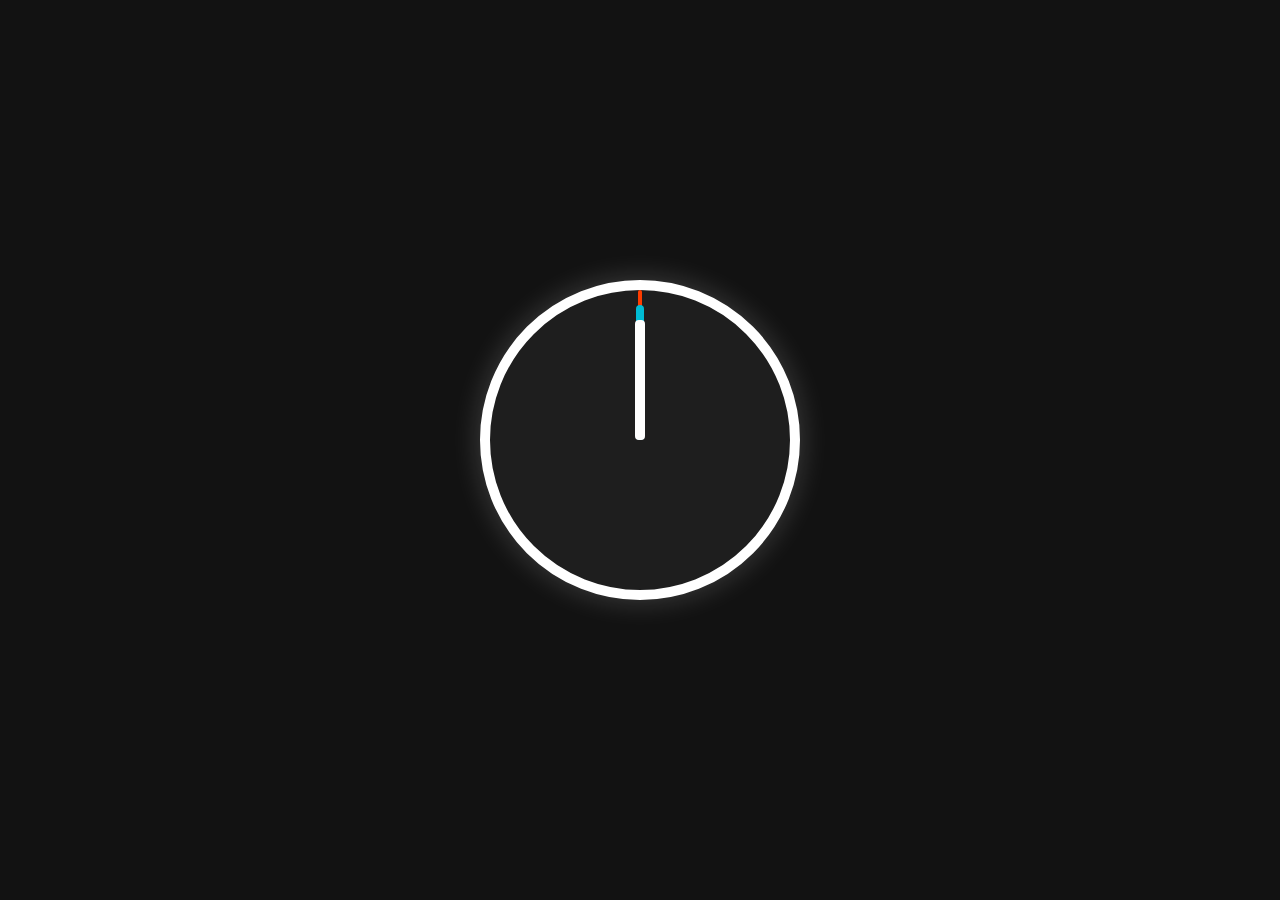
<file: Day 02 - CSS & JS Clock/index.html>
<!DOCTYPE html>
<html lang="en">

    <head>
        <meta charset="UTF-8">
        <meta name="viewport" content="width=device-width, initial-scale=1.0">
        <title>Day 02 - CSS & JS Clock</title>
        <meta name="description" content="Day 02 - CSS & JS Clock">
        <link rel="stylesheet" href="style.css">
    </head>

    <body>
        <div class="clock-face">
            <div class="hand second-hand"></div>
            <div class="hand minute-hand"></div>
            <div class="hand hour-hand"></div>
        </div>
        <div class="digital-clock">
            <code class="time" id="time"></code>
        </div>
        <script type="text/javascript" src="script.js"></script>
    </body>

</html>
</file>
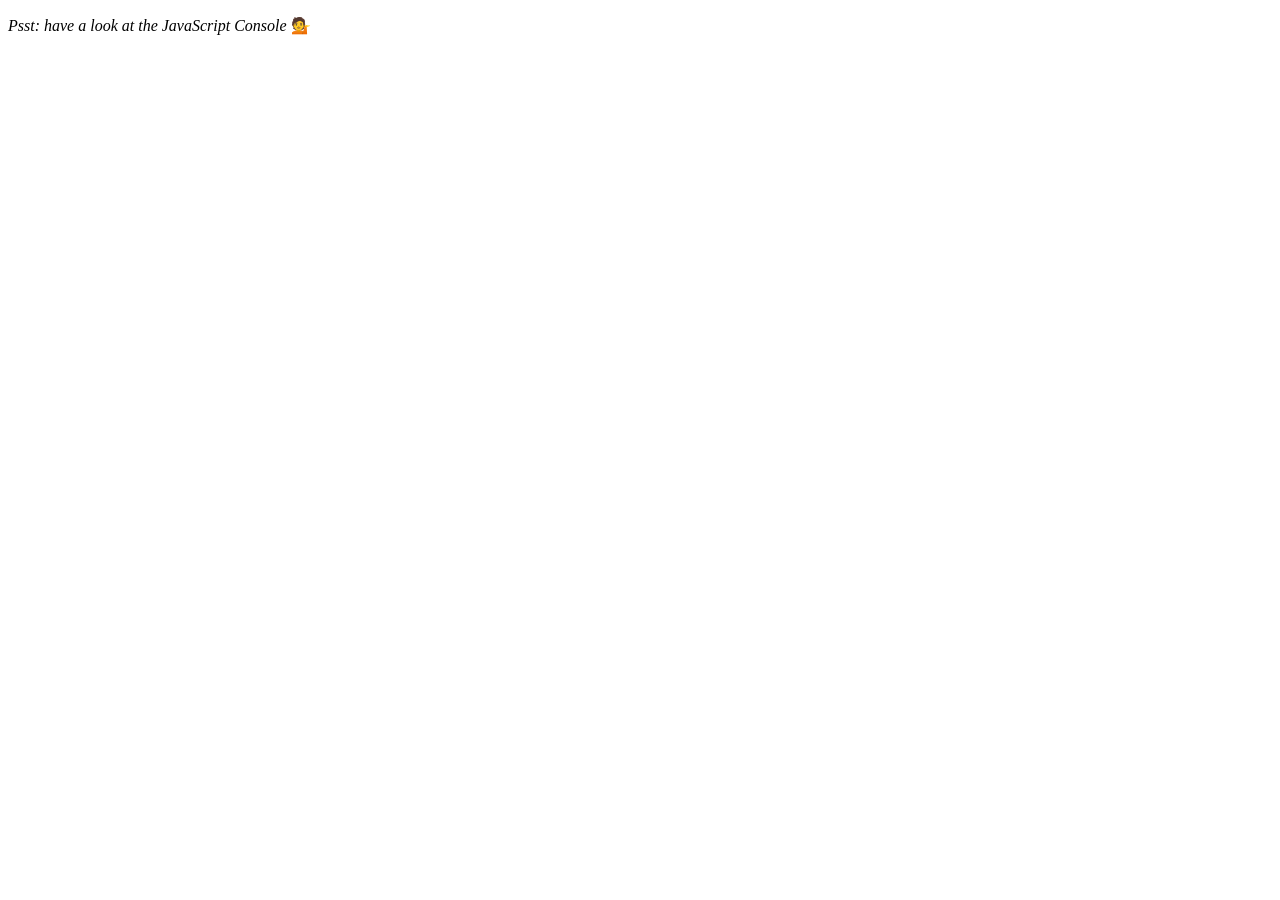
<file: Day 04 - Array Cardio Day 1/index.html>
<!DOCTYPE html>
<html lang="en">

    <head>
        <meta charset="UTF-8">
        <title>Day 04 - Array Cardio 💪</title>
        <meta name="description" content="Day 04 - Array Cardio 💪">
        <link rel="icon" href="https://fav.farm/🔥" />
    </head>

    <body>
        <p><em>Psst: have a look at the JavaScript Console</em> 💁</p>
        <script>
            // Get your shorts on - this is an array workout!
            // ## Array Cardio Day 1

            // Some data we can work with

            const inventors = [
                { first: 'Albert', last: 'Einstein', year: 1879, passed: 1955 },
                { first: 'Isaac', last: 'Newton', year: 1643, passed: 1727 },
                { first: 'Galileo', last: 'Galilei', year: 1564, passed: 1642 },
                { first: 'Marie', last: 'Curie', year: 1867, passed: 1934 },
                { first: 'Johannes', last: 'Kepler', year: 1571, passed: 1630 },
                { first: 'Nicolaus', last: 'Copernicus', year: 1473, passed: 1543 },
                { first: 'Max', last: 'Planck', year: 1858, passed: 1947 },
                { first: 'Katherine', last: 'Blodgett', year: 1898, passed: 1979 },
                { first: 'Ada', last: 'Lovelace', year: 1815, passed: 1852 },
                { first: 'Sarah E.', last: 'Goode', year: 1855, passed: 1905 },
                { first: 'Lise', last: 'Meitner', year: 1878, passed: 1968 },
                { first: 'Hanna', last: 'Hammarström', year: 1829, passed: 1909 }
            ];

            const people = [
                'Bernhard, Sandra', 'Bethea, Erin', 'Becker, Carl', 'Bentsen, Lloyd', 'Beckett, Samuel', 'Blake, William', 'Berger, Ric', 'Beddoes, Mick', 'Beethoven, Ludwig',
                'Belloc, Hilaire', 'Begin, Menachem', 'Bellow, Saul', 'Benchley, Robert', 'Blair, Robert', 'Benenson, Peter', 'Benjamin, Walter', 'Berlin, Irving',
                'Benn, Tony', 'Benson, Leana', 'Bent, Silas', 'Berle, Milton', 'Berry, Halle', 'Biko, Steve', 'Beck, Glenn', 'Bergman, Ingmar', 'Black, Elk', 'Berio, Luciano',
                'Berne, Eric', 'Berra, Yogi', 'Berry, Wendell', 'Bevan, Aneurin', 'Ben-Gurion, David', 'Bevel, Ken', 'Biden, Joseph', 'Bennington, Chester', 'Bierce, Ambrose',
                'Billings, Josh', 'Birrell, Augustine', 'Blair, Tony', 'Beecher, Henry', 'Biondo, Frank'
            ];

            // Array.prototype.filter()
            // 1. Filter the list of inventors for those who were born in the 1500's
            console.log("1. Filter the list of inventors for those who were born in the 1500's")
            console.table(inventors.filter((inventor) => inventor.year >= 1500 && inventor.year < 1600));

            // Array.prototype.map()
            // 2. Give us an array of the inventors first and last names
            console.log("2. Give us an array of the inventors first and last names")
            console.log(inventors.map((inventor) => inventor.first + " " + inventor.last))

            // Array.prototype.sort()
            // 3. Sort the inventors by birthdate, oldest to youngest
            console.log("3. Sort the inventors by birthdate, oldest to youngest");
            console.table(inventors.toSorted((inventorA, inventorB) => inventorA.year - inventorB.year))


            // Array.prototype.reduce()
            // 4. How many years did all the inventors live all together?
            console.log("4. How many years did all the inventors live all together?");
            console.log(inventors.reduce((acc, inventor) => acc + (inventor.passed - inventor.year), 0));

            // 5. Sort the inventors by years lived
            console.log("5. Sort the inventors by years lived");
            console.table(inventors.toSorted((inventorA, inventorB) => {
                const inventorA_age = inventorA.passed - inventorA.year;
                const inventorB_age = inventorB.passed - inventorB.year;

                return inventorB_age - inventorA_age;
            }).map((inventor) => { return { ...inventor, age: inventor.passed - inventor.year } }));

            // 6. create a list of Boulevards in Paris that contain 'de' anywhere in the name
            // https://en.wikipedia.org/wiki/Category:Boulevards_in_Paris
            const filteredBoulevards = [];
            document.querySelectorAll(".mw-category-group li a").forEach((boulevard) => boulevard.textContent.includes("de") && filteredBoulevards.push(boulevard.innerHTML));
            console.log(filteredBoulevards);

            // 7. sort Exercise
            // Sort the people alphabetically by last name
            console.log(people.toSorted((prev, next) => {
                const [prev_name_last, prev_name_first] = prev.split(", ");
                const [next_name_last, next_name_first] = next.split(", ");

                return prev_name_last > next_name_last ? 1 : -1;
            }))

            // 8. Reduce Exercise
            // Sum up the instances of each of these
            const data = ['car', 'car', 'truck', 'truck', 'bike', 'walk', 'car', 'van', 'bike', 'walk', 'car', 'van', 'car', 'truck'];
            console.log(data.reduce((acc, curr) => {
                if (acc.hasOwnProperty(curr)) {
                    acc[curr]++;
                } else {
                    acc[curr] = 1;
                }
                return acc;
            }, {}))

        </script>
    </body>

</html>
</file>
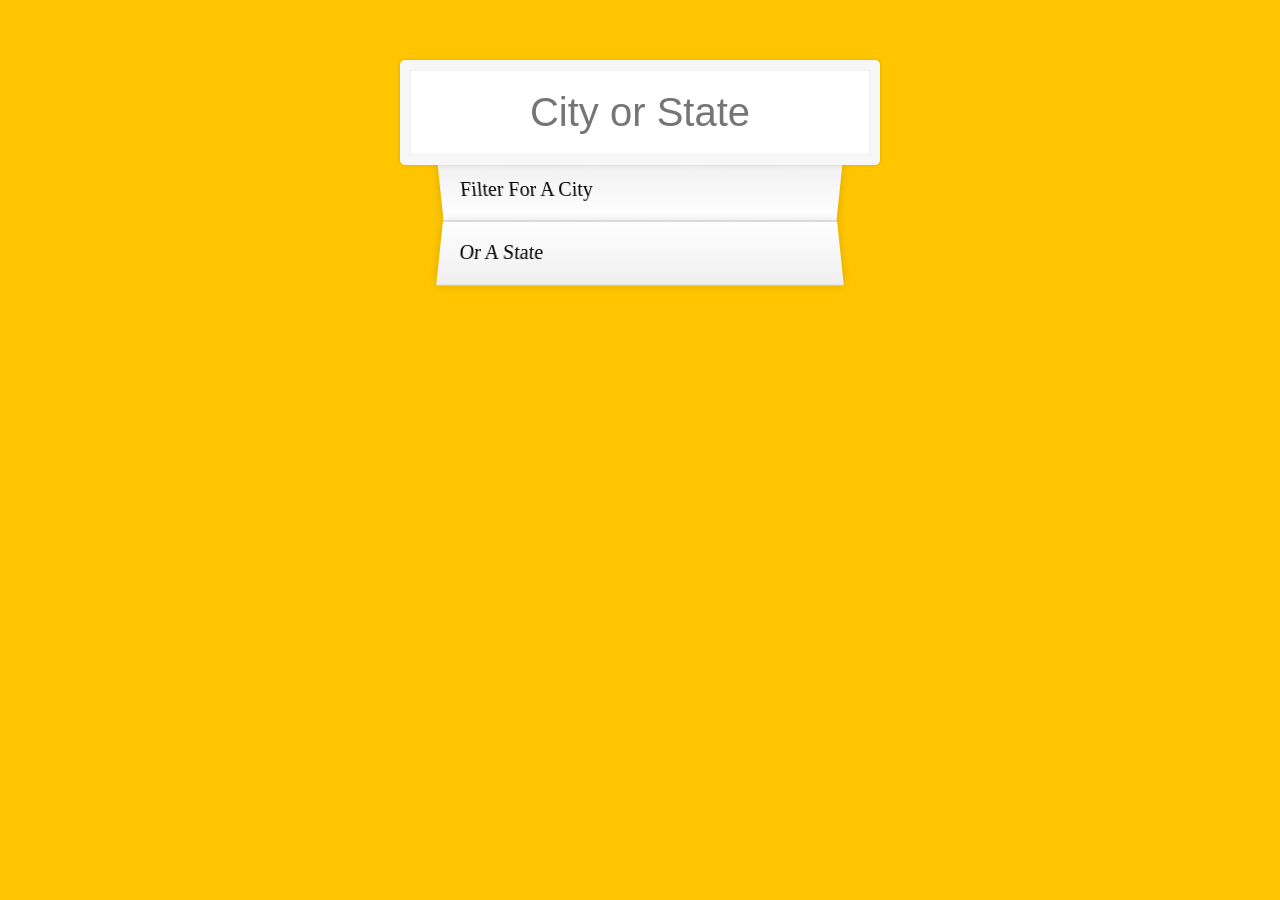
<file: Day 06 - Type Ahead/index.html>
<!DOCTYPE html>
<html lang="en">

    <head>
        <meta charset="UTF-8">
        <title>Day 06 - Type Ahead 👀</title>
        <link rel="stylesheet" href="style.css">
        <link rel="icon" href="https://fav.farm/🔥" />
        <meta name="description" content="Day 06 - Type Ahead">
    </head>

    <body>

        <form class="search-form">
            <input type="text" class="search" placeholder="City or State">
            <ul class="suggestions">
                <li>Filter for a city</li>
                <li>or a state</li>
            </ul>
        </form>
        <script>
            const endpoint = 'https://gist.githubusercontent.com/Miserlou/c5cd8364bf9b2420bb29/raw/2bf258763cdddd704f8ffd3ea9a3e81d25e2c6f6/cities.json';
            const cities = [];

            fetch(endpoint).then((res) => res.json()).then((fetchedCities) => {
                cities.push(...fetchedCities);
            });

            function numberWithCommas(x) {
                return x.toString().replace(/\B(?=(\d{3})+(?!\d))/g, ',');
            }

            const inputText = document.querySelector(".search");
            const suggestionsSection = document.querySelector(".suggestions");

            function getFilteredCities(wordToSearch) {
                const regex = new RegExp(wordToSearch, "gi");
                return cities.filter((city) => {
                    return city.city.match(regex) || city.state.match(regex);
                })
            }

            function filterCities() {
                const searchValue = this.value;
                const filteredCities = getFilteredCities(searchValue);

                let html = ""

                filteredCities.forEach((city) => {
                    const regex = new RegExp(searchValue, "gi");
                    const higlightedCity = city.city.replace(regex, `<span class="hl">${searchValue}</span>`);
                    const higlightedState = city.state.replace(regex, `<span class="hl">${searchValue}</span>`);
                    const formattedPopulation = numberWithCommas(city.population);

                    html += `<li>
                        <span class="name">${higlightedCity}, ${higlightedState}</span>
                        <span class="population">${formattedPopulation}</span>
                    </li>`
                });

                // console.log(html);

                suggestionsSection.innerHTML = html;
            }

            inputText.addEventListener("change", filterCities);
            inputText.addEventListener("keyup", filterCities);
        </script>
    </body>

</html>
</file>
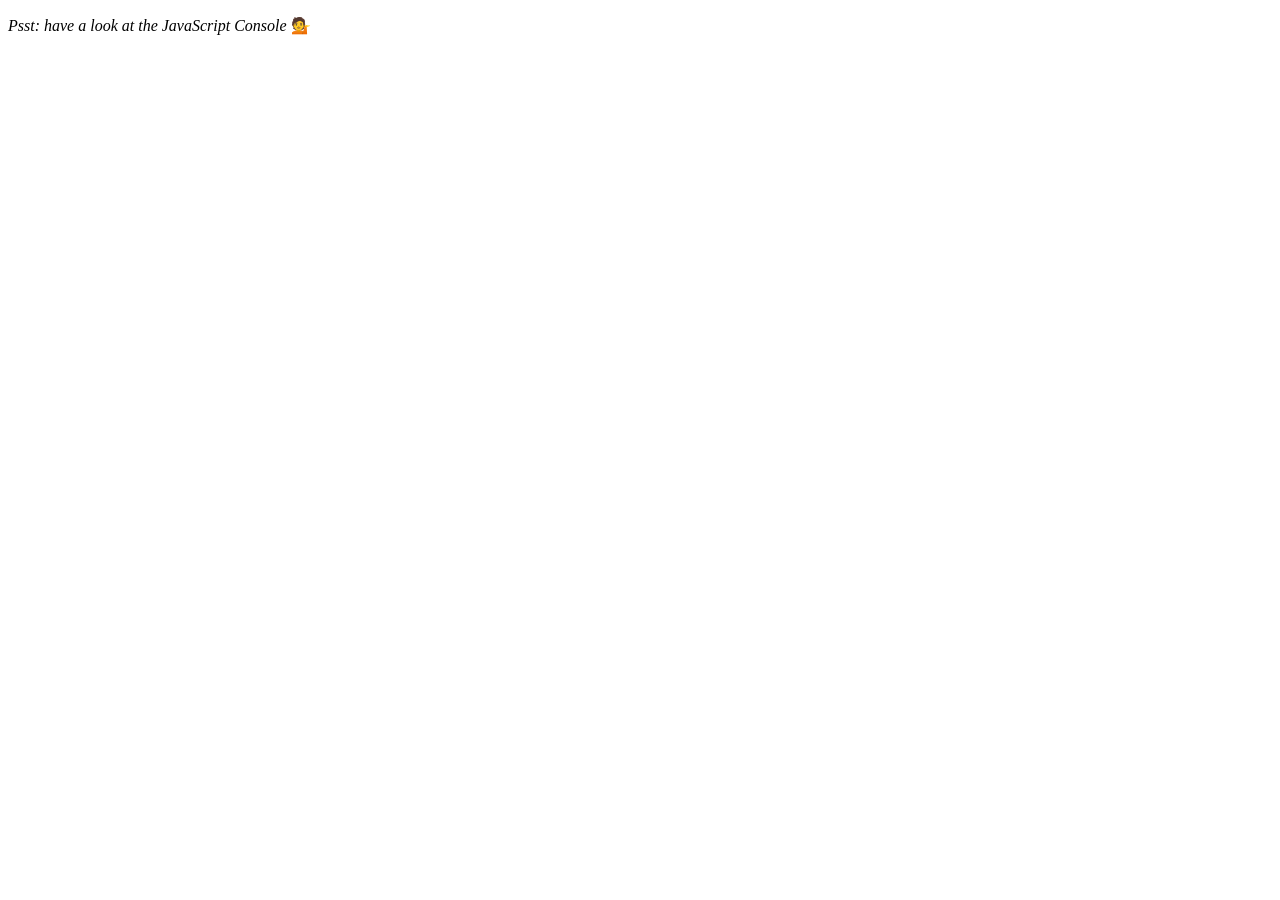
<file: Day 07 - Array Cardio Day 2/index.html>
<!DOCTYPE html>
<html lang="en">

    <head>
        <meta charset="UTF-8">
        <title>Day 07 - Array Cardio (Day 2)</title>
        <link rel="icon" href="https://fav.farm/🔥" />
        <meta name="description" content="Day 07 - Array Cardio (Day 2)">
    </head>

    <body>
        <p><em>Psst: have a look at the JavaScript Console</em> 💁</p>
        <script>
            // ## Array Cardio Day 2

            const people = [
                { name: 'Wes', year: 1988 },
                { name: 'Kait', year: 1986 },
                { name: 'Irv', year: 1970 },
                { name: 'Lux', year: 2015 }
            ];

            const comments = [
                { text: 'Love this!', id: 523423 },
                { text: 'Super good', id: 823423 },
                { text: 'You are the best', id: 2039842 },
                { text: 'Ramen is my fav food ever', id: 123523 },
                { text: 'Nice Nice Nice!', id: 542328 }
            ];

            const currDate = new Date();
            const currYear = currDate.getFullYear();

            // Some and Every Checks
            // Array.prototype.some() // is at least one person 19 or older?
            console.log("Is at least one person 19 or older?")
            console.log(people.some((person) => (currYear - person.year) >= 19))

            // Array.prototype.every() // is everyone 19 or older?
            console.log("Is everyone 19 or older?")
            console.log(people.every((person) => (currYear - person.year) >= 19))

            // Array.prototype.find()
            // Find is like filter, but instead returns just the one you are looking for
            // find the comment with the ID of 823423
            console.log("Find the comment with the ID of 823423");
            console.log(comments.find((comment) => comment.id === 823423));

            // Array.prototype.findIndex()
            // Find the comment with this ID
            // delete the comment with the ID of 823423
            const indexOfComment = comments.findIndex((comment) => comment.id === 823423);
            if (indexOfComment > -1) {
                console.log(comments.toSpliced(indexOfComment, 1));
            }

        </script>
    </body>

</html>
</file>
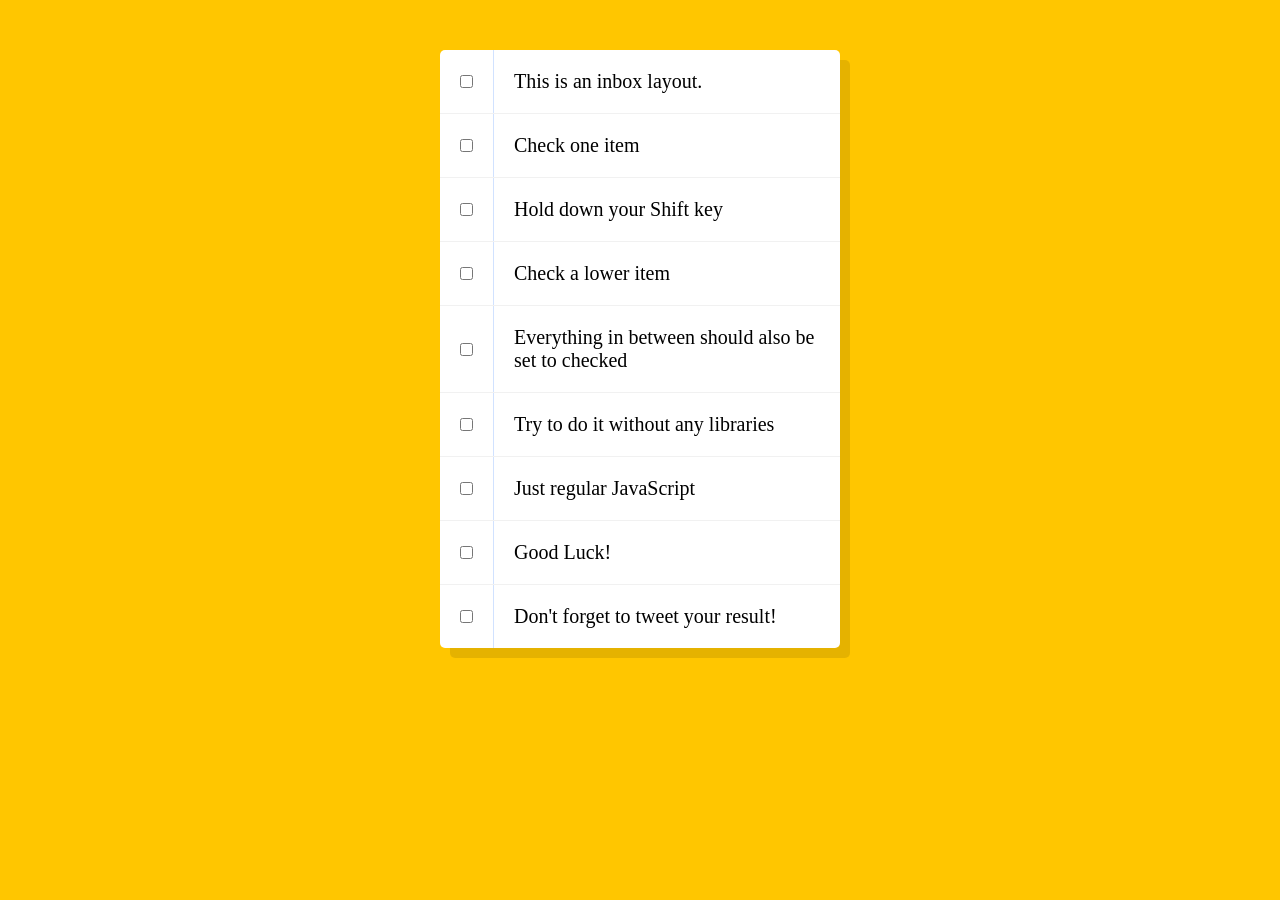
<file: Day 10 - Hold Shift and Check Checkboxes/index.html>
<!DOCTYPE html>
<html lang="en">

    <head>
        <meta charset="UTF-8">
        <title>Hold Shift to Check Multiple Checkboxes</title>
        <link rel="icon" href="https://fav.farm/🔥" />
    </head>

    <body>
        <style>
            html {
                font-family: sans-serif;
                background: #ffc600;
            }

            .inbox {
                max-width: 400px;
                margin: 50px auto;
                background: white;
                border-radius: 5px;
                box-shadow: 10px 10px 0 rgba(0, 0, 0, 0.1);
            }

            .item {
                display: flex;
                align-items: center;
                border-bottom: 1px solid #F1F1F1;
            }

            .item:last-child {
                border-bottom: 0;
            }

            input:checked+p {
                background: #F9F9F9;
                text-decoration: line-through;
            }

            input[type="checkbox"] {
                margin: 20px;
            }

            p {
                margin: 0;
                padding: 20px;
                transition: background 0.2s;
                flex: 1;
                font-family: 'helvetica neue';
                font-size: 20px;
                font-weight: 200;
                border-left: 1px solid #D1E2FF;
            }
        </style>
        <!--
   The following is a common layout you would see in an email client.

   When a user clicks a checkbox, holds Shift, and then clicks another checkbox a few rows down, all the checkboxes inbetween those two checkboxes should be checked.

  -->
        <div class="inbox">
            <div class="item">
                <input type="checkbox">
                <p>This is an inbox layout.</p>
            </div>
            <div class="item">
                <input type="checkbox">
                <p>Check one item</p>
            </div>
            <div class="item">
                <input type="checkbox">
                <p>Hold down your Shift key</p>
            </div>
            <div class="item">
                <input type="checkbox">
                <p>Check a lower item</p>
            </div>
            <div class="item">
                <input type="checkbox">
                <p>Everything in between should also be set to checked</p>
            </div>
            <div class="item">
                <input type="checkbox">
                <p>Try to do it without any libraries</p>
            </div>
            <div class="item">
                <input type="checkbox">
                <p>Just regular JavaScript</p>
            </div>
            <div class="item">
                <input type="checkbox">
                <p>Good Luck!</p>
            </div>
            <div class="item">
                <input type="checkbox">
                <p>Don't forget to tweet your result!</p>
            </div>
        </div>

        <script>
            const checkboxes = document.querySelectorAll("input[type='checkbox']");
            const body = document.querySelector("body");

            function handleCheck(e) {
                let inBetween = false;

                if (e.shiftKey && this.checked) {
                    checkboxes.forEach((checkbox) => {
                        if (checkbox === this || checkbox === lastChecked) {
                            inBetween = !inBetween;
                        }

                        if (inBetween) {
                            checkbox.checked = true;
                        }
                    })
                }

                lastChecked = this;
            }


            checkboxes.forEach((checkbox) => {
                checkbox.addEventListener("click", handleCheck)
            });
        </script>
    </body>

</html>
</file>
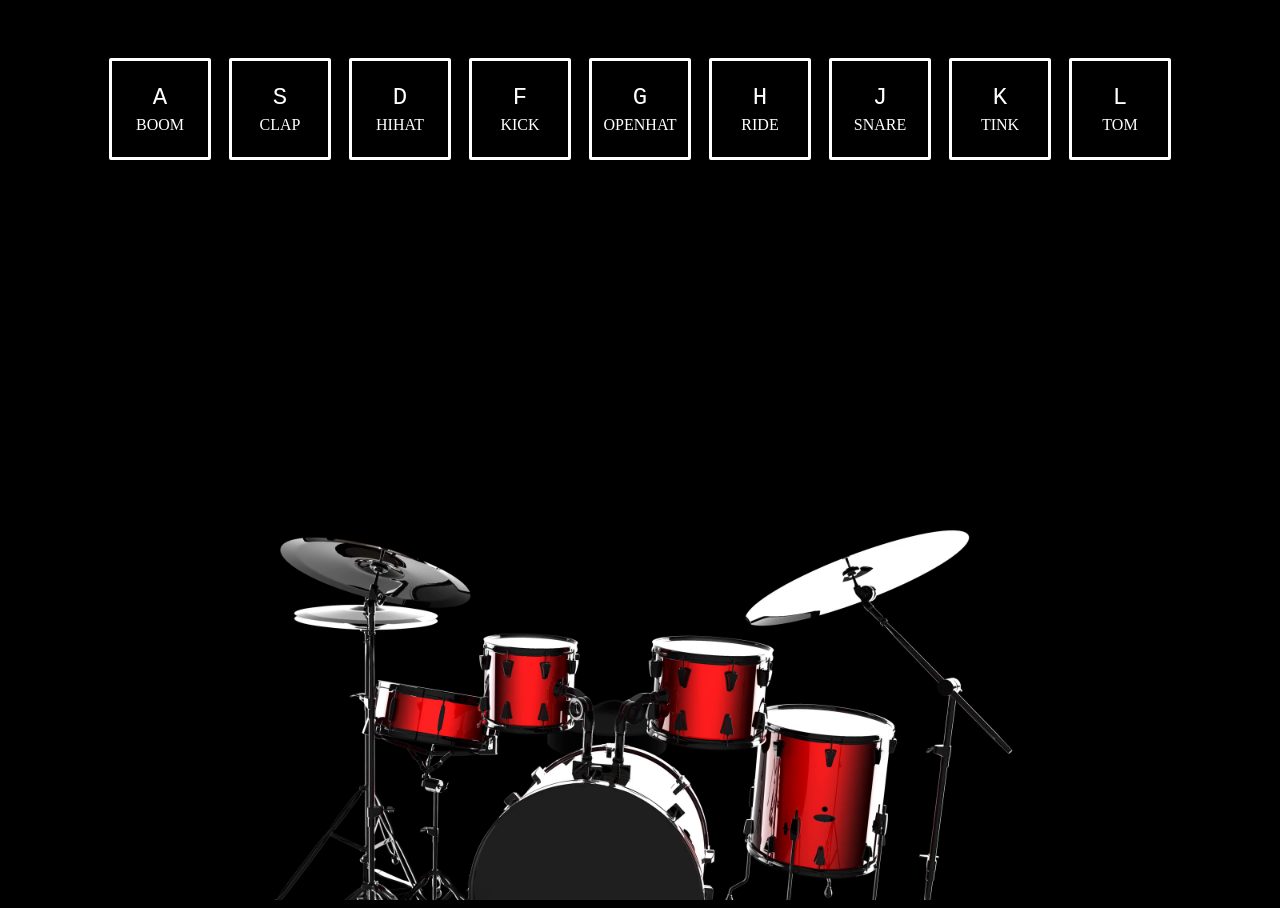
<file: Day-01/index.html>
<!DOCTYPE html>
<html>

    <head>
        <title>Day 01 - Drum Kit</title>
        <meta name="viewport" content="width=device-width, initial-scale=1.0">
        <meta name="description" content="#Javascript30 - Day 01 - Drum Kit">
        <meta http-equiv="Content-Type" content="text/html;charset=UTF-8">
        <link rel="stylesheet" href="style.css">
    </head>

    <body>
        <div class="keys-wrapper">
            <div class="key" data-key="KeyA"><kbd>A</kbd><span class="key-description">boom</span>
            </div>
            <div class="key" data-key="KeyS"><kbd>S</kbd><span class="key-description">clap</span>
            </div>
            <div class="key" data-key="KeyD"><kbd>D</kbd><span class="key-description">hihat</span>
            </div>
            <div class="key" data-key="KeyF"><kbd>F</kbd><span class="key-description">kick</span>
            </div>
            <div class="key" data-key="KeyG"><kbd>G</kbd><span class="key-description">openhat</span>
            </div>
            <div class="key" data-key="KeyH"><kbd>H</kbd><span class="key-description">ride</span>
            </div>
            <div class="key" data-key="KeyJ"><kbd>J</kbd><span class="key-description">snare</span>
            </div>
            <div class="key" data-key="KeyK"><kbd>K</kbd><span class="key-description">tink</span>
            </div>
            <div class="key" data-key="KeyL"><kbd>L</kbd><span class="key-description">tom</span></div>
        </div>
        <!-- AUDIO -->
        <audio src="sounds/boom.wav" data-key="KeyA"></audio>
        <audio src="sounds/clap.wav" data-key="KeyS"></audio>
        <audio src="sounds/hihat.wav" data-key="KeyD"></audio>
        <audio src="sounds/kick.wav" data-key="KeyF"></audio>
        <audio src="sounds/openhat.wav" data-key="KeyG"></audio>
        <audio src="sounds/ride.wav" data-key="KeyH"></audio>
        <audio src="sounds/snare.wav" data-key="KeyJ"></audio>
        <audio src="sounds/tink.wav" data-key="KeyK"></audio>
        <audio src="sounds/tom.wav" data-key="KeyL"></audio>
        <!-- SCRIPTS -->
        <script src="script.js"></script>
    </body>

</html>
</file>
<file: Day 02 - CSS & JS Clock/style.css>
* {
	margin: 0;
	padding: 0;
	box-sizing: border-box;
}

html,
body {
	height: 100%;
	overflow: hidden;
	font-family: "Arial", sans-serif;
}

body {
	display: flex;
	flex-direction: column;
	justify-content: center;
	align-items: center;
	background-color: #121212;
}

.clock-container {
	text-align: center;
}

.clock-face {
	border: 10px solid #fff;
	border-radius: 50%;
	background: #1e1e1e;
	height: 300px;
	width: 300px;
	position: relative;
	box-shadow: 0 0 30px rgba(255, 255, 255, 0.2);
	box-sizing: content-box;
}

.hand {
	position: absolute;
	height: 8px;
	width: 50%;
	background-color: #fff;
	top: 50%;
	transform-origin: 0%;
	transition: all 0.25s ease-in-out;
	border-radius: 4px;
	transform: translate(150px, -50%) rotate(-90deg);
}

.second-hand {
	background-color: #ff3d00;
	height: 4px;
}

.minute-hand {
	background-color: #00bcd4;
	width: 45%;
}

.hour-hand {
	background: white;
	height: 10px;
	width: 40%;
}

.digital-clock {
	margin-top: 20px;
	color: #fff;
	font-size: 2rem;
	letter-spacing: 2px;
	text-shadow: 0 0 10px rgba(255, 255, 255, 0.2);
}
</file>
<file: Day 06 - Type Ahead/style.css>
html {
	box-sizing: border-box;
	background: #ffc600;
	font-family: "helvetica neue";
	font-size: 20px;
	font-weight: 200;
}

*,
*:before,
*:after {
	box-sizing: inherit;
}

input {
	width: 100%;
	padding: 20px;
}

.search-form {
	max-width: 400px;
	margin: 50px auto;
}

input.search {
	margin: 0;
	text-align: center;
	outline: 0;
	border: 10px solid #f7f7f7;
	width: 120%;
	left: -10%;
	position: relative;
	top: 10px;
	z-index: 2;
	border-radius: 5px;
	font-size: 40px;
	box-shadow: 0 0 5px rgba(0, 0, 0, 0.12), inset 0 0 2px rgba(0, 0, 0, 0.19);
}

.suggestions {
	margin: 0;
	padding: 0;
	position: relative;
	/*perspective: 20px;*/
}

.suggestions li {
	background: white;
	list-style: none;
	border-bottom: 1px solid #d8d8d8;
	box-shadow: 0 0 10px rgba(0, 0, 0, 0.14);
	margin: 0;
	padding: 20px;
	transition: background 0.2s;
	display: flex;
	justify-content: space-between;
	text-transform: capitalize;
}

.suggestions li:nth-child(even) {
	transform: perspective(100px) rotateX(3deg) translateY(2px) scale(1.001);
	background: linear-gradient(to bottom, #ffffff 0%, #efefef 100%);
}

.suggestions li:nth-child(odd) {
	transform: perspective(100px) rotateX(-3deg) translateY(3px);
	background: linear-gradient(to top, #ffffff 0%, #efefef 100%);
}

span.population {
	font-size: 15px;
}

.hl {
	background: #ffc600;
}
</file>
<file: Day-01/style.css>
html,
body {
	height: 100%;
	min-height: 100%;
	overflow: hidden;
}

body {
	display: flex;
	justify-content: center;
	align-items: flex-start;
	background: black;
	background-image: url("assets/background.png");
	background-position: bottom center;
	background-repeat: no-repeat;
	background-size: 60%;
}

.keys-wrapper {
	display: flex;
	justify-content: space-between;
	align-items: center;
	gap: 18px;
	margin-top: 50px;
}

.key {
	display: flex;
	flex-direction: column;
	align-items: center;
	justify-content: center;
	gap: 5px;
	padding: 8px;
	transition: all 0.07s;
	color: white;
	border: 3px solid white;
	border-radius: 2px;
	height: 80px;
	width: 80px;
}

kbd {
	font-size: 1.5rem;
}

.key-description {
	text-transform: uppercase;
}

.key.playing {
	transform: scale(1.1);
	border-color: #ac0000;
	box-shadow: 0 0 25px #ac0000;
}
</file>
